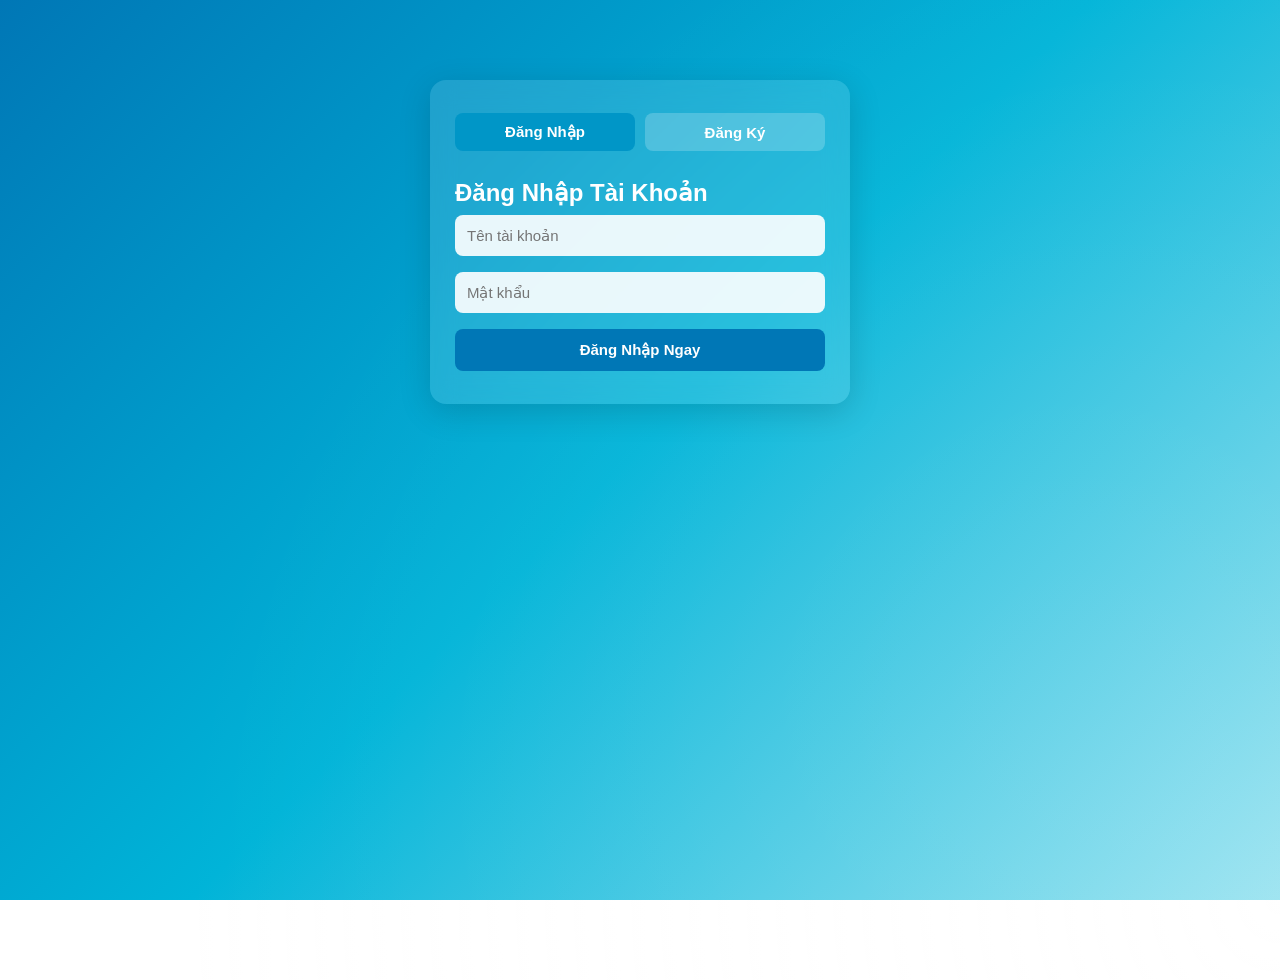
<file: index.html>
<!DOCTYPE html>
<html lang="vi">
<head>
    <meta charset="UTF-8">
    <meta name="viewport" content="width=device-width, initial-scale=1.0">
    <title>Nền Tảng Dịch Vụ - An Toàn & Nhanh Chóng</title>
    <link rel="stylesheet" href="style.css">
</head>
<body>
    <!-- Nền hiệu ứng 3D động -->
    <div class="bg-3d"></div>

    <!-- Hộp đăng nhập/đăng ký -->
    <div class="auth-container" id="authBox">
        <div class="tab-buttons">
            <button class="tab-btn active" id="loginTab">Đăng Nhập</button>
            <button class="tab-btn" id="registerTab">Đăng Ký</button>
        </div>

        <!-- Form Đăng Nhập -->
        <div class="form-box active" id="loginForm">
            <h2>Đăng Nhập Tài Khoản</h2>
            <input type="text" id="loginUser" placeholder="Tên tài khoản" required>
            <input type="password" id="loginPass" placeholder="Mật khẩu" required>
            <button onclick="dangNhap()">Đăng Nhập Ngay</button>
        </div>

        <!-- Form Đăng Ký -->
        <div class="form-box" id="registerForm">
            <h2>Tạo Tài Khoản Mới</h2>
            <input type="text" id="regUser" placeholder="Tên tài khoản (không trùng lặp)" required>
            <input type="password" id="regPass" placeholder="Mật khẩu" required>
            <button onclick="dangKyTaiKhoan()">Đăng Ký & Xác Nhận</button>
        </div>
    </div>

    <!-- Giao diện chính sau khi đăng nhập -->
    <div class="main-container" id="mainUI" style="display:none;">
        <div class="top-bar">
            <span class="balance">💳 Số dư tài khoản: <strong id="soDu">0</strong> VNĐ</span>
            <button class="logout-btn" onclick="dangXuat()">Đăng Xuất</button>
            <button class="admin-btn" onclick="moKhuAdmin()">🔐 Admin</button>
        </div>

        <div class="menu-sidebar">
            <a href="#taiKhoan" class="menu-item">👤 Tài Khoản</a>
            <a href="#muaProxy" class="menu-item">🌐 Mua Proxy</a>
            <a href="#muaProAcc" class="menu-item">🛒 Mua Pro/Acc</a>
            <a href="#napChuyenKhoan" class="menu-item">💸 Nạp tiền chuyển khoản</a>
            <a href="#napThe" class="menu-item">💳 Nạp tiền thẻ cào</a>
            <a href="#lichSu" class="menu-item">📜 Lịch sử Tất Cả</a>
            <a href="https://zalo.me/0372822927" target="_blank" class="menu-item ho-tro">💬 Hỗ Trợ</a>
        </div>

        <!-- Nội dung từng khu vực -->
        <div class="content-area">
            <!-- Khu Tài Khoản -->
            <div class="section" id="taiKhoan">
                <h2>Thông Tin Tài Khoản</h2>
                <p>Tên tài khoản: <span id="tenHienThi"></span></p>
                <p>Trạng thái: Hoạt động bình thường</p>
            </div>

            <!-- Khu Mua Proxy -->
            <div class="section" id="muaProxy">
                <h2>PROXY VIP V2</h2>
                <div class="product-card">
                    <p>1 - Ngày: <strong>40.000 VNĐ</strong></p>
                    <p>2 - Tuần: <strong>100.000 VNĐ</strong></p>
                    <p>3 - Tháng: <strong>200.000 VNĐ</strong></p>
                    <select id="loaiProxy">
                        <option value="40000">Ngày - 40.000đ</option>
                        <option value="100000">Tuần - 100.000đ</option>
                        <option value="200000">Tháng - 200.000đ</option>
                    </select>
                    <div class="quantity">
                        <button onclick="giamSoLuong()">-</button>
                        <input type="number" id="soLuong" min="1" max="99" value="1">
                        <button onclick="tangSoLuong()">+</button>
                    </div>
                    <button class="buy-btn" onclick="xacNhanMuaProxy()">✅ Xác Nhận Mua</button>
                    <p class="note">⚠️ Tiền sẽ trừ ngay lập tức, không hoàn lại. Chờ 1-10 phút nhận key tại đây</p>
                    <div class="key-receive" id="keyNhan"></div>
                </div>
            </div>

            <!-- Khu Mua Pro/Acc -->
            <div class="section" id="muaProAcc">
                <h2>Mua Pro / Tài Khoản Dịch Vụ</h2>
                <p>Chọn gói dịch vụ bạn cần, cơ chế thanh toán & nhận key giống Proxy</p>
                <input type="text" placeholder="Loại dịch vụ cần mua">
                <button class="buy-btn">Xác Nhận Mua</button>
            </div>

            <!-- Nạp tiền chuyển khoản -->
            <div class="section" id="napChuyenKhoan">
                <h2>Nạp Tiền Bằng Chuyển Khoản</h2>
                <p>💡 Tối thiểu nạp: <strong>40.000 VNĐ</strong></p>
                <input type="number" id="tienChuyen" min="40000" placeholder="Nhập số tiền cần nạp">
                <button onclick="hienMaQR()">📲 Hiện Mã QR Thanh Toán</button>
                <p class="luu-y">⚠️ Chuyển khoản đúng nội dung & số tiền mới được cộng tiền tự động</p>
            </div>

            <!-- Nạp tiền thẻ cào -->
            <div class="section" id="napThe">
                <h2>Nạp Tiền Bằng Thẻ Cào</h2>
                <p>💡 Tối thiểu nạp: <strong>40.000 VNĐ</strong></p>
                <select id="loaiThe">
                    <option>Chọn loại thẻ</option>
                    <option>Viettel</option>
                    <option>Vinaphone</option>
                    <option>Mobifone</option>
                    <option>Garena</option>
                    <option>Zing</option>
                </select>
                <select id="menhGiaThe">
                    <option>Chọn mệnh giá</option>
                    <option value="20000">20.000 VNĐ</option>
                    <option value="30000">30.000 VNĐ</option>
                    <option value="50000">50.000 VNĐ</option>
                    <option value="100000">100.000 VNĐ</option>
                    <option value="200000">200.000 VNĐ</option>
                    <option value="500000">500.000 VNĐ</option>
                </select>
                <input type="text" placeholder="Mã số thẻ">
                <input type="text" placeholder="Mã số seri">
                <button onclick="xacNhanNapThe()">✅ Xác Nhận Nạp Thẻ</button>
            </div>

            <!-- Lịch sử toàn bộ -->
            <div class="section" id="lichSu">
                <h2>📜 Lịch Sử Tất Cả Hoạt Động</h2>
                <div class="history-list" id="danhSachLichSu">
                    <p>Chưa có hoạt động nào được ghi lại</p>
                </div>
            </div>
        </div>
    </div>

    <!-- Khu Đăng Nhập Admin -->
    <div class="admin-modal" id="adminBox">
        <div class="admin-login-form">
            <h3>🔐 Khu Vực Quản Trị Admin</h3>
            <input type="text" id="adminUser" placeholder="Tên đăng nhập Admin">
            <input type="password" id="adminPass" placeholder="Mật khẩu Admin" style="font-family: password;">
            <button onclick="kiemTraAdmin()">Vào Hệ Thống</button>
            <button class="dong-btn" onclick="dongKhuAdmin()">Đóng</button>
        </div>
        <div class="admin-content" id="adminNoiDung" style="display:none;">
            <h4>📋 Yêu cầu nạp tiền & phân phối Key</h4>
            <div id="yeuCauAdmin"></div>
        </div>
    </div>

    <script src="script.js"></script>
</body>
</html>
</file>
<file: style.css>
* {
    margin: 0;
    padding: 0;
    box-sizing: border-box;
    font-family: Arial, sans-serif;
}

body {
    color: #fff;
    min-height: 100vh;
    overflow-x: hidden;
}

/* Nền 3D động */
.bg-3d {
    position: fixed;
    top: 0;
    left: 0;
    width: 100%;
    height: 100%;
    background: linear-gradient(135deg, #0077b6, #00b4d8, #90e0ef);
    z-index: -2;
    animation: bgDiChuyen 15s infinite alternate;
}
@keyframes bgDiChuyen {
    0% { transform: scale(1) rotate(0deg); }
    100% { transform: scale(1.2) rotate(2deg); }
}
.bg-3d::after {
    content: "";
    position: absolute;
    width: 200%;
    height: 200%;
    background: radial-gradient(circle, rgba(255,255,255,0.15) 0%, transparent 70%);
    animation: hieuUngSang 8s infinite ease-in-out;
}
@keyframes hieuUngSang {
    0%,100% { transform: translate(-20%,-20%); opacity: 0.7; }
    50% { transform: translate(20%,20%); opacity: 1; }
}

/* Hộp đăng nhập/đăng ký */
.auth-container {
    max-width: 420px;
    margin: 80px auto;
    background: rgba(255,255,255,0.12);
    backdrop-filter: blur(12px);
    border-radius: 16px;
    padding: 25px;
    box-shadow: 0 8px 32px rgba(0,0,0,0.15);
    transform-style: preserve-3d;
    animation: hieuUngNhap 0.6s ease;
}
@keyframes hieuUngNhap {
    from { transform: translateZ(-50px); opacity: 0; }
    to { transform: translateZ(0); opacity: 1; }
}
.tab-buttons { display: flex; gap: 10px; margin-bottom: 20px; }
.tab-btn {
    flex:1; padding:10px; border:none; border-radius:8px;
    background: rgba(255,255,255,0.2); color:white; cursor:pointer;
    transition: 0.3s;
}
.tab-btn.active { background: #0096c7; font-weight:bold; }
.form-box { display:none; }
.form-box.active { display:block; }
input, select, button {
    width:100%; padding:12px; margin:8px 0; border:none; border-radius:8px;
    background:rgba(255,255,255,0.9); color:#023047; font-size:15px;
}
button { background:#0077b6; color:white; font-weight:bold; transition:0.3s; }
button:hover { background:#023e8a; transform: translateY(-2px); }

/* Giao diện chính */
.main-container { width:95%; max-width:1200px; margin:20px auto; }
.top-bar {
    display:flex; flex-wrap:wrap; gap:15px; align-items:center; justify-content:space-between;
    background:rgba(255,255,255,0.1); padding:15px; border-radius:10px; margin-bottom:20px;
}
.balance { font-size:17px; font-weight:bold; }
.menu-sidebar {
    display:flex; flex-wrap:wrap; gap:8px; margin-bottom:20px;
}
.menu-item {
    padding:10px 15px; background:rgba(255,255,255,0.15); border-radius:8px;
    color:white; text-decoration:none; transition:0.3s;
}
.menu-item:hover, .ho-tro { background:#00b4d8; }
.section {
    background:rgba(255,255,255,0.1); padding:20px; border-radius:12px;
    margin-bottom:20px; backdrop-filter: blur(8px);
}
.product-card, .quantity { margin:15px 0; }
.quantity { display:flex; gap:5px; align-items:center; max-width:160px; }
.quantity input { width:50px; text-align:center; }
.luu-y, .note { color:#ffd60a; font-size:14px; margin-top:8px; }
.history-list { background:rgba(0,0,0,0.1); padding:15px; border-radius:8px; min-height:120px; }

/* Khu Admin */
.admin-modal {
    position:fixed; top:0; left:0; width:100%; height:100%;
    background:rgba(0,0,0,0.6); display:none; align-items:center; justify-content:center;
    z-index:999;
}
.admin-login-form, .admin-content {
    background:#023047; padding:25px; border-radius:12px; width:90%; max-width:500px;
}
.dong-btn { background:#e63946; }
</file>
